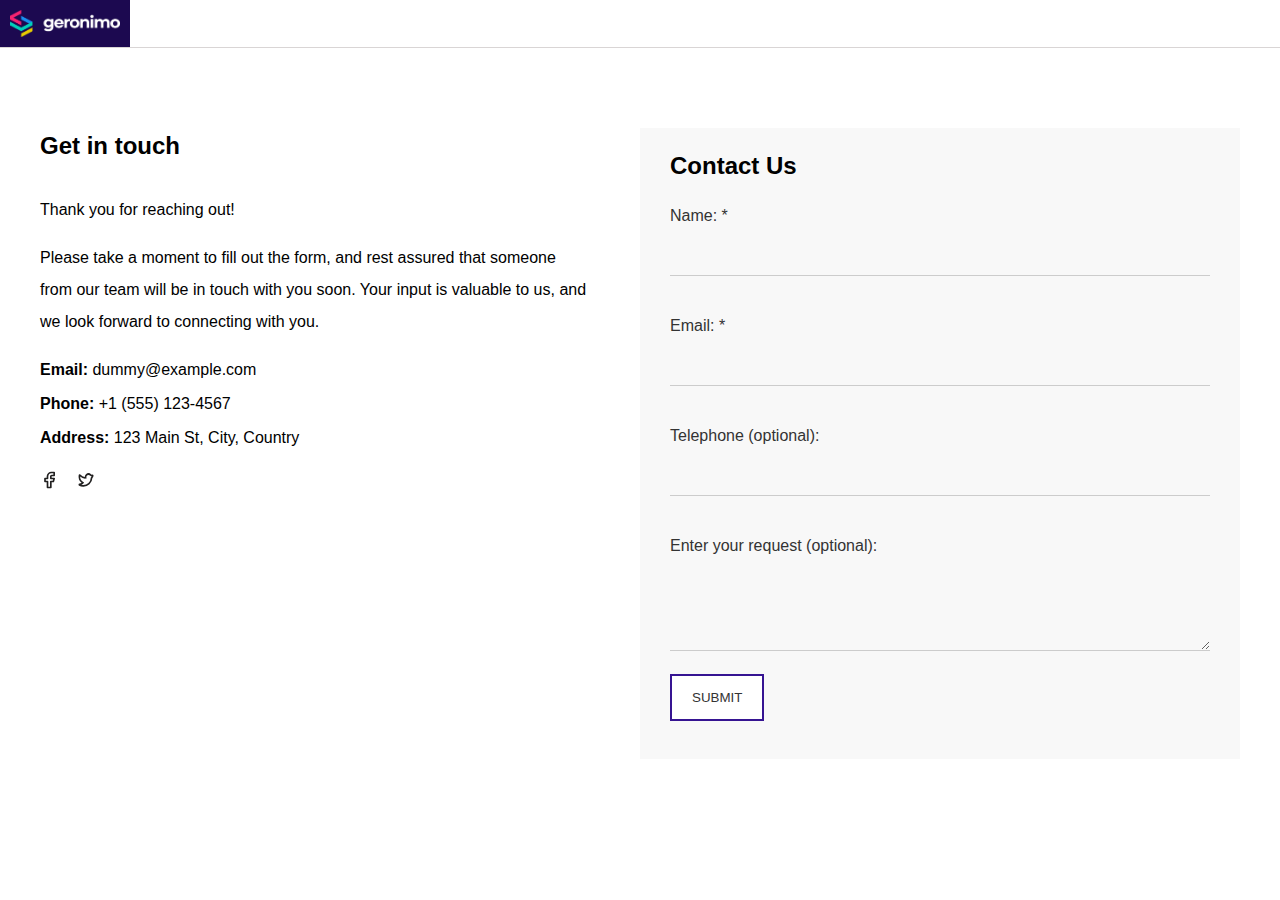
<file: index.html>
<!DOCTYPE html>
<html lang="en">
<head>
    <meta charset="UTF-8">
    <meta name="viewport" content="width=device-width, initial-scale=1.0">
    <title>Front-End Developer Technical Test</title>
    <link rel="stylesheet" href="./src/css/styles.css">
</head>
<body>
    <header class="pageHeader">
        <a class="pageHeaderLink" href="">
            <img src="./src/images/Geronimo-Logo-1.png" alt="geronimo logo" class="pageHeaderLogo">
        </a>
    </header>
    <main class="pageContent">
        <div class="pageContentWrap">
            
            <section id="instructionsSection" class="instructions">
                <h1 class="instructionsTitle">Get in touch</h1>
                <p>Thank you for reaching out! </p>
                <p>Please take a moment to fill out the form, and rest assured that someone from our team will be in touch with you soon. Your input is valuable to us, and we look forward to connecting with you.</p>
                <div class="contact">
                    <ul class="contactList">
                        <li class="contactItem"><span class="contactTitle">Email:</span> dummy@example.com </li>
                        <li class="contactItem"><span class="contactTitle">Phone:</span> +1 (555) 123-4567</li>
                        <li class="contactItem"><span class="contactTitle">Address:</span> 123 Main St, City, Country</li>
                    </ul>
                </div>
                <div class="social">
                    <ul class="socialList">
                        <li class="socialListItem">
                        <a href="" class="socialListItemLink">
                            <span class="icon">
                                <svg focusable="false">
                                    <title>Facebook</title>
                                    <use href="./src/icons/facebook.svg#icon-facebook"></use>
                                </svg>  
                            </span>
                        </a>
                        </li>
                        <li class="socialListItem">
                        <a href="" class="socialListItemLink">
                            <span class="icon">
                                <svg focusable="false">
                                    <title>Twitter</title>
                                    <use href="./src/icons/twitter.svg#icon-twitter"></use>
                                </svg>
                            </span>
                        </a>
                        </li>
                    </ul>
                </div>
            </section>
            <section class="formSection" tabindex="0">
                <h2>Contact Us</h2>
                <form id="formId">     
                    <div class="formSectionGroup">
                        <label class="formSectionLabel" for="name">Name: <span class="required">*</span></label>
                        <input class="formSectionName" type="text" id="name" name="name" required>
                    </div>
                    <div class="formSectionGroup">
                        <label class="formSectionLabel" for="email">Email: <span class="required">*</span></label>
                        <input class="formSectionEmail" type="email" id="email" name="email" required>
                    </div>
                    <div class="formSectionGroup">
                        <label class="formSectionLabel" for="phone">Telephone (optional):</label>
                        <input class="formSectionTelephone" type="tel" id="phone" name="phone">
                    </div>
                    <div class="formSectionGroup">
                        <label class="formSectionLabel" for="request">Enter your request (optional):</label>
                        <textarea class="formSectionRequest" id="request" name="request" rows="4" cols="50"></textarea>
                    </div>
                
                    <button class="formSectionButton" type="submit">SUBMIT</button>
                </form>
            </section>
        </div>
    </main>
    <script src="./src/js/demo2.js"></script>
</body>
</html>
</file>
<file: src/css/styles.css>
body {
  font-family: Arial, sans-serif;
  margin: 0;
  padding: 0;
  line-height: 1.5;
  font-size: 16px;
}

h1 {
  font-size: 1.5rem;
}

p {
  font-size: 1rem;
  line-height: 2;
}

.pageHeader {
  width: 100%;
  height: auto;
  display: block;
  box-sizing: border-box;
  z-index: 1000;
  top: 0;
  background-color: #fff;
  border-bottom: 1px solid #d9d5d5;
}
.pageHeaderLink {
  display: flex;
}
.pageHeaderLink:hover .pageHeaderLogo {
  background-color: #1c0950;
}
.pageHeaderLogo {
  width: 100%;
  background-color: #361492;
  max-width: 130px;
  padding: 10px;
  box-sizing: border-box;
}

.pageContent {
  width: 100%;
}
.pageContentWrap {
  display: flex;
  flex-wrap: wrap;
  flex-direction: column;
  max-width: 1280px;
  margin: 0 auto;
  padding: 0 20px;
}
@media screen and (min-width: 500px) {
  .pageContentWrap {
    padding: 80px 40px;
  }
}
@media screen and (min-width: 1024px) {
  .pageContentWrap {
    flex-direction: row;
  }
}
.pageContentWrap .title {
  flex: 0 0 100%;
}
.pageContent .instructions, .pageContent .formSection {
  flex: 1;
}
.pageContent .instructions {
  width: 100%;
  box-sizing: border-box;
  margin-bottom: 50px;
}
@media screen and (min-width: 1024px) {
  .pageContent .instructions {
    max-width: 50%;
    padding: 0 50px 0 0;
    margin-bottom: unset;
  }
}
.pageContent .instructionsLabel {
  font-weight: bold;
}
.pageContent .instructionsItem {
  margin-bottom: 20px;
}
.pageContent .instructionsList {
  position: relative;
  width: 100%;
  list-style: none;
  margin: 0;
  padding: 0;
  height: auto;
}
.pageContent .instructionsTitle {
  position: relative;
  margin: 0;
  padding: 0;
  margin-bottom: 30px;
  padding-top: 50px;
}
@media screen and (min-width: 1024px) {
  .pageContent .instructionsTitle {
    padding-top: 0;
  }
}
.pageContent .instructions .contactTitle {
  font-weight: bold;
}
.pageContent .instructions .contactList {
  list-style: none;
  padding: 0;
  margin: 20px 0;
}
.pageContent .instructions .contactItem {
  margin-bottom: 10px;
}
.pageContent .instructions .social {
  position: relative;
}
.pageContent .instructions .socialList {
  position: relative;
  display: flex;
  flex-direction: row;
  list-style: none;
  width: 100%;
  height: auto;
  padding: 0;
  margin: 0;
  gap: 1rem;
}
.pageContent .instructions .socialListItem {
  position: relative;
  display: flex;
  width: 20px;
  height: 20px;
}
.pageContent .instructions .socialListItem .icon {
  position: relative;
  width: 20px;
  height: 20px;
}
.pageContent .instructions .socialListItemLink {
  position: absolute;
  left: 0;
  top: 0;
  width: 100%;
  height: 100%;
  display: flex;
  justify-content: center;
  align-items: center;
}
.pageContent .instructions .socialListItemLink svg {
  width: 20px;
  height: 20px;
}
.pageContent .instructions .socialListItemLink svg use {
  fill: #212020;
}
.pageContent .formSection {
  width: 100%;
  background-color: #f8f8f8;
  padding: 20px;
  box-sizing: border-box;
}
@media screen and (min-width: 1024px) {
  .pageContent .formSection {
    max-width: 50%;
    margin-top: 0;
    padding: 0 30px 30px 30px;
  }
}
.pageContent .formSectionTitle {
  position: relative;
}
.pageContent .formSectionLabel {
  color: #333;
}
.pageContent .formSectionGroup {
  margin-bottom: 30px;
}
.pageContent .formSectionGroup:last-of-type {
  margin-bottom: 0;
}
.pageContent .formSectionButton {
  width: auto;
  display: block;
  color: #333;
  padding: 0.875rem 1.25rem;
  margin: 0.5rem 0;
  border: none;
  cursor: pointer;
  background-color: white;
  border: 2px solid #361492;
}
.pageContent .formSectionButton:hover {
  color: #fff;
  background-color: #1c0950;
}
.pageContent .formSectionButton:focus {
  outline: none;
  background-color: #000;
}
.pageContent .formSectionButtonDisabled {
  background-color: #d3d3d3;
  cursor: not-allowed;
}
.pageContent .formSectionName, .pageContent .formSectionEmail, .pageContent .formSectionTelephone {
  border: 0;
  width: 100%;
  padding: 12px 10px;
  margin: 8px 0;
  display: inline-block;
  border-bottom: 1px solid #ccc;
  box-sizing: border-box;
  color: #333;
  background-color: transparent;
}
.pageContent .formSectionName:focus, .pageContent .formSectionEmail:focus, .pageContent .formSectionTelephone:focus {
  outline: none;
  border-bottom: 1px solid #333;
}
.pageContent .formSectionRequest {
  border: 0;
  width: 100%;
  padding: 12px 0;
  margin: 8px 0;
  border-bottom: 1px solid #ccc;
  box-sizing: border-box;
  resize: vertical;
  background-color: transparent;
}
.pageContent .formSectionRequest:focus {
  outline: none;
  border-bottom: 1px solid #333;
}
.pageContent .formSectionError {
  color: red;
  font-size: 12px;
}
.pageContent .formSectionSuccessMsg {
  background-color: #00d0b9;
  padding: 10px 20px;
  color: #333;
  margin-bottom: 15px;
  border-radius: 5px;
}

/*# sourceMappingURL=styles.css.map */
</file>
